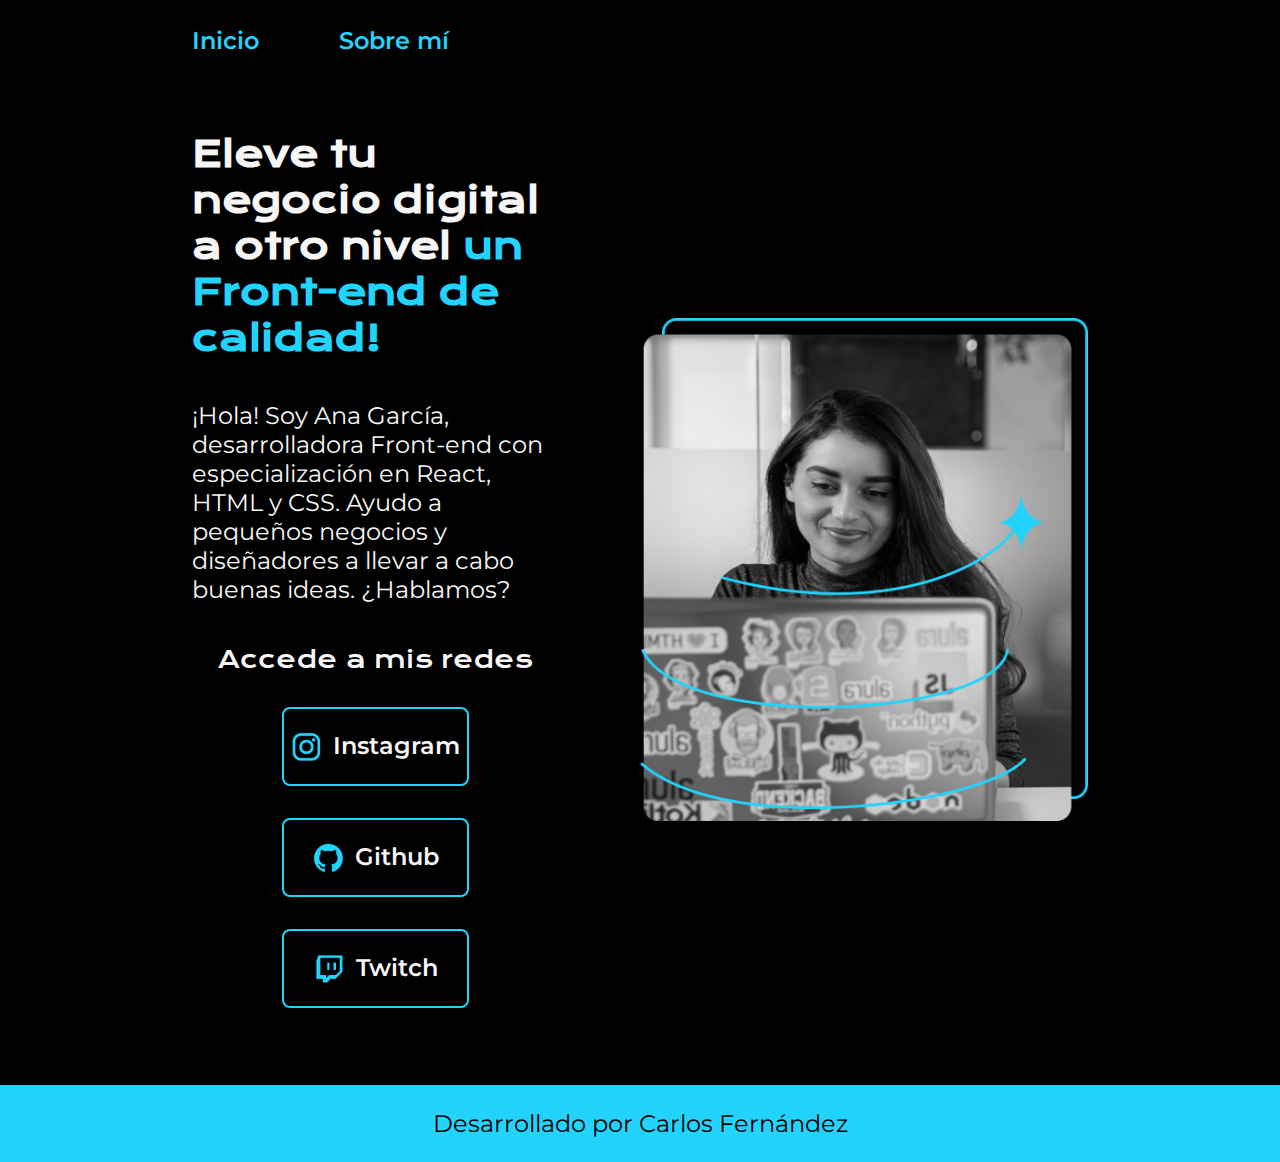
<file: index.html>
<!DOCTYPE html>
<html lang="es">
<head>
    <meta charset="UTF-8">
    <meta name="viewport" content="width=device-width, initial-scale=1.0">
    <link rel="stylesheet" href="./estilos/estilo.css">
    <title>Portafolio</title>
</head>
<body>
    <header class="cabecera">
        <nav class="cabecera_menu">
            <a class="cabecera_menu_link" href="index.html">Inicio</a>
            <a class="cabecera_menu_link" href="acercademi.html">Sobre mí</a>
        </nav>
    </header>
    <main class="presentacion">
        <section class="presentacion_contenido">
            <h1 class="presentacion_contenido_titulo">Eleve tu negocio digital a otro nivel 
                <strong class="destacarTitulo"> un Front-end de calidad!</strong>
            </h1>
            <p class="presentacion_contenido_texto">
                ¡Hola! Soy Ana García, desarrolladora Front-end con especialización en React, 
                HTML y CSS. Ayudo a pequeños negocios y diseñadores a llevar a cabo 
                buenas ideas. ¿Hablamos?
            </p>
            <div class="presentacion_enlaces">
                <h2 class="presentacion_enlaces_subtitulo">Accede a mis redes</h2>
                <a class="presentacion_enlaces_link" href="https://www.instagram.com/">
                    <img src="./assets/instagram.png">
                    Instagram
                </a>
                <a class="presentacion_enlaces_link" href="https://github.com/">
                    <img src="./assets/github.png">
                    Github
                </a>
                <a class="presentacion_enlaces_link" href="https://www.twitch.tv/">
                    <img src="./assets/twitch.png">
                    Twitch
                </a>
            </div>
        </section>
        <img class="presentacion_imagen" src="./assets/Imagem.png" alt="Foto de Ana desarrollando un proyecto">
    </main>
    <footer class="piedepagina">
        <p>
            Desarrollado por Carlos Fernández
        </p>
    </footer>
</body>
</html>
</file>
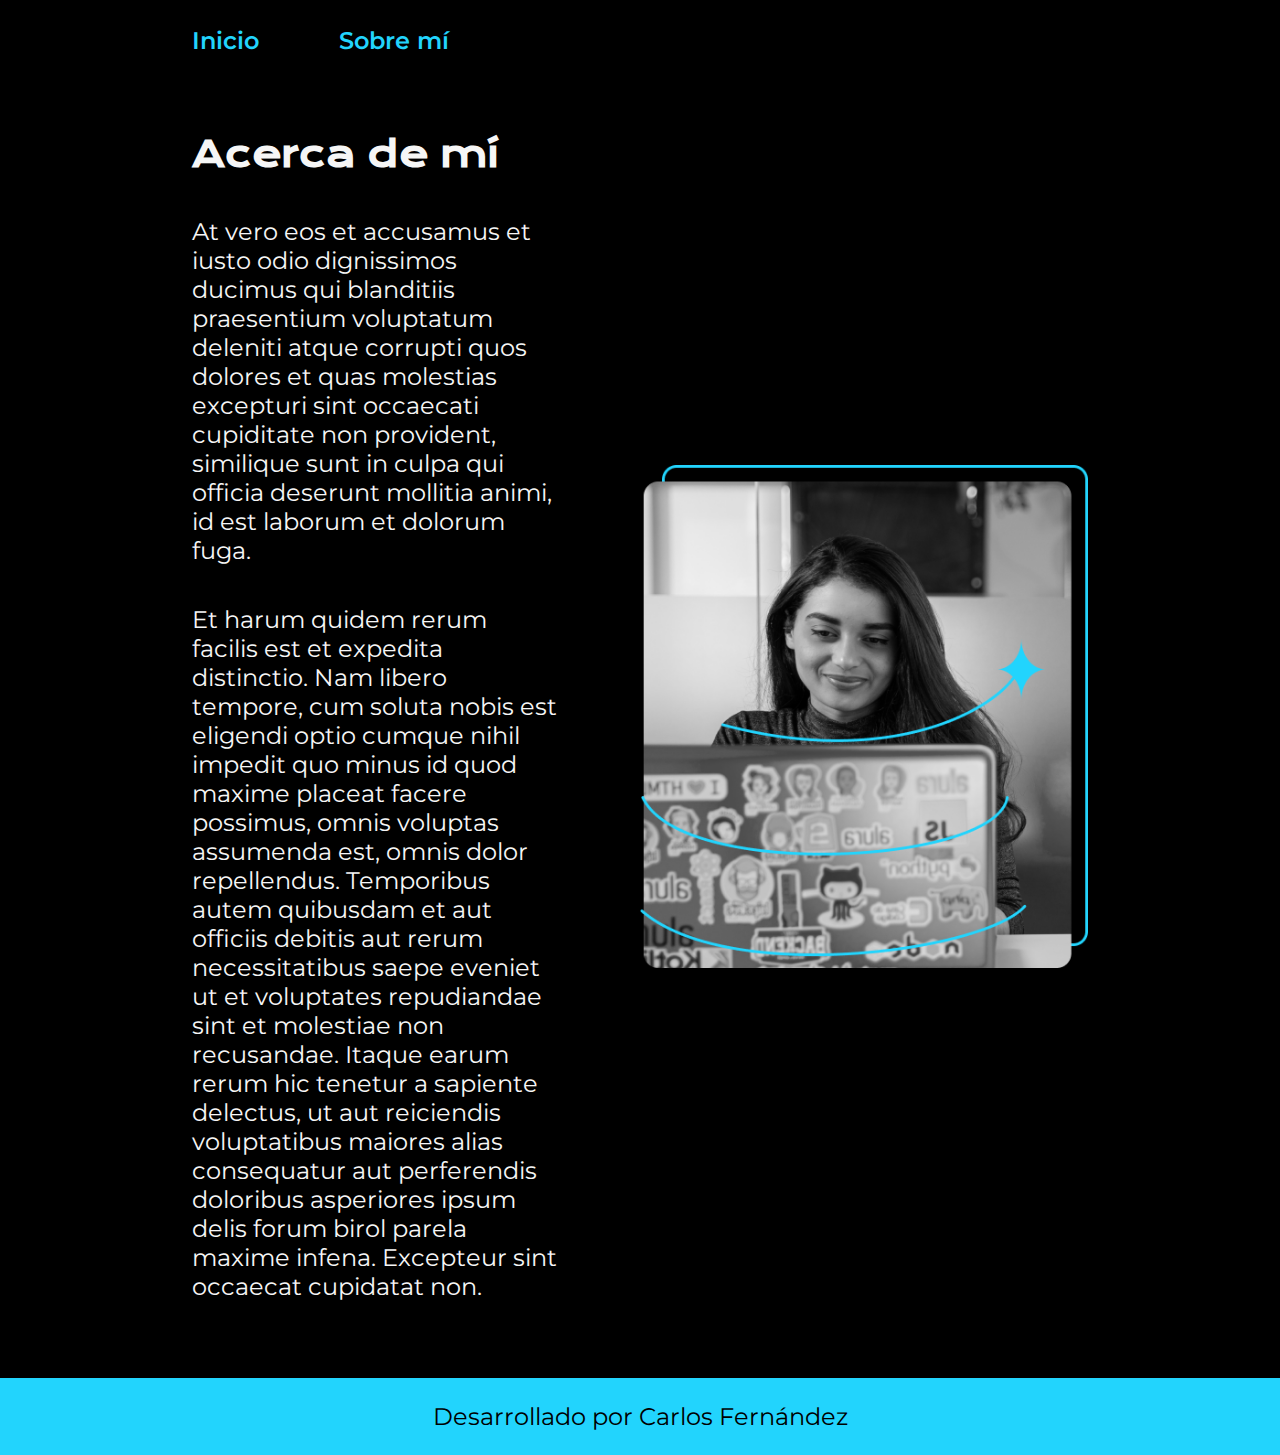
<file: acercademi.html>
<!DOCTYPE html>
<html lang="es">
<head>
    <meta charset="UTF-8">
    <meta name="viewport" content="width=device-width, initial-scale=1.0">
    <link rel="stylesheet" href="./estilos/estilo.css">
    <title>Acerca de mí</title>
</head>
<body>
    <header class="cabecera">
        <nav class="cabecera_menu">
            <a class="cabecera_menu_link" href="index.html">Inicio</a>
            <a class="cabecera_menu_link" href="acercademi.html">Sobre mí</a>
        </nav>
    </header>
    <main class="presentacion">
        <section class="presentacion_contenido">
            <h1 class="presentacion_contenido_titulo">Acerca de mí</h1>
            <p class="presentacion_contenido_texto">
                At vero eos et accusamus et iusto odio dignissimos ducimus qui 
                blanditiis praesentium voluptatum deleniti atque corrupti quos 
                dolores et quas molestias excepturi sint occaecati cupiditate 
                non provident, similique sunt in culpa qui officia deserunt 
                mollitia animi, id est laborum et dolorum fuga.
            </p>
            <p class="presentacion_contenido_texto">
                Et harum quidem rerum facilis est et expedita distinctio. 
                Nam libero tempore, cum soluta nobis est eligendi optio cumque 
                nihil impedit quo minus id quod maxime placeat facere possimus, 
                omnis voluptas assumenda est, omnis dolor repellendus. Temporibus 
                autem quibusdam et aut officiis debitis aut rerum necessitatibus 
                saepe eveniet ut et voluptates repudiandae sint et molestiae non 
                recusandae. Itaque earum rerum hic tenetur a sapiente delectus, 
                ut aut reiciendis voluptatibus maiores alias consequatur aut 
                perferendis doloribus asperiores ipsum delis forum birol parela 
                maxime infena. Excepteur sint occaecat cupidatat non.
            </p>
        </section>
        <img class="presentacion_imagen" src="./assets/Imagem.png" alt="Foto de Ana desarrollando un proyecto">
    </main>
    <footer class="piedepagina">
        <p>
            Desarrollado por Carlos Fernández
        </p>
    </footer>
</body>
</html>
</file>
<file: estilos/estilo.css>
@import url('https://fonts.googleapis.com/css2?family=Krona+One&family=Montserrat&display=swap');

:root{
    --colorUno: #000000;
    --colorDos: #F6F6F6;
    --colorTres: #22D4FD;
    --colorCuatro: #272727;

    --fuenteUno: "Montserrat", sans-serif;
    --fuenteDos: "Krona One", sans-serif;
}

*{
    padding: 0;
    margin: 0;
}

body{
    box-sizing: border-box;
    background-color: var(--colorUno);
    color: var(--colorDos);
    /*height: 100vh;*/
}
/*
strong{
    color: #22D4FD;
}
*/

.cabecera{
    padding: 2% 0% 0% 15%;
}

.cabecera_menu{
    display: flex;
    gap: 80px;
}

.cabecera_menu_link{
    font-family: var(--fuenteUno);
    font-size: 1.5rem;
    font-weight: 600;;
    color: var(--colorTres);
    text-decoration: none;
}

.cabecera_menu_link:hover{
    color: #007BFF;
}

.presentacion{
    padding: 6% 15%;
    display: flex;
    align-items: center;
    justify-content: space-between;
    gap: 82px;
}

.presentacion_contenido{
    width: 50%;
    display: flex;
    flex-direction: column;
    gap: 40px;
}

.presentacion_contenido_titulo{
    font-size: 2.25rem;
    font-family: var(--fuenteDos);
}

.destacarTitulo{
    color: var(--colorTres);
}

.presentacion_contenido_texto{
    font-size: 1.5rem;
    font-family: var(--fuenteUno);
}

.presentacion_enlaces{
    display: flex;
    justify-content: space-between;
    flex-direction: column;
    align-items: center;
    gap: 32px;
}

.presentacion_enlaces_subtitulo{
    font-family: var(--fuenteDos);
    font-size: 1.5rem;
    font-weight: 400;
}

.presentacion_enlaces_link{
    width: 50%;
    text-align: center;
    padding: 21.5px 0;
    border-radius: 8px;
    font-family: var(--fuenteUno);
    font-size: 1.5rem;
    font-weight: 600;
    text-decoration: none;
    color: var(--colorDos);
    border: 2px solid var(--colorTres);
    display: flex;
    justify-content: center;
    gap: 10px;
}

.presentacion_enlaces_link:hover{
    background-color: var(--colorCuatro);
}

.presentacion_imagen{
    width: 50%;
}

.piedepagina{
    background-color: var(--colorTres);
    padding: 24px;
    color: var(--colorUno);
    text-align: center;
    font-family: var(--fuenteUno);
    font-size: 24px;
    font-weight: 400;
}

@media(max-width: 1200px){
    .cabecera{
        padding: 10%;
    }
    .cabecera_menu{
        justify-content: center;
    }
    .presentacion{
        flex-direction: column-reverse;
        padding: 5%;
    }
    .presentacion_contenido{
        width: auto;
    }
}
</file>
